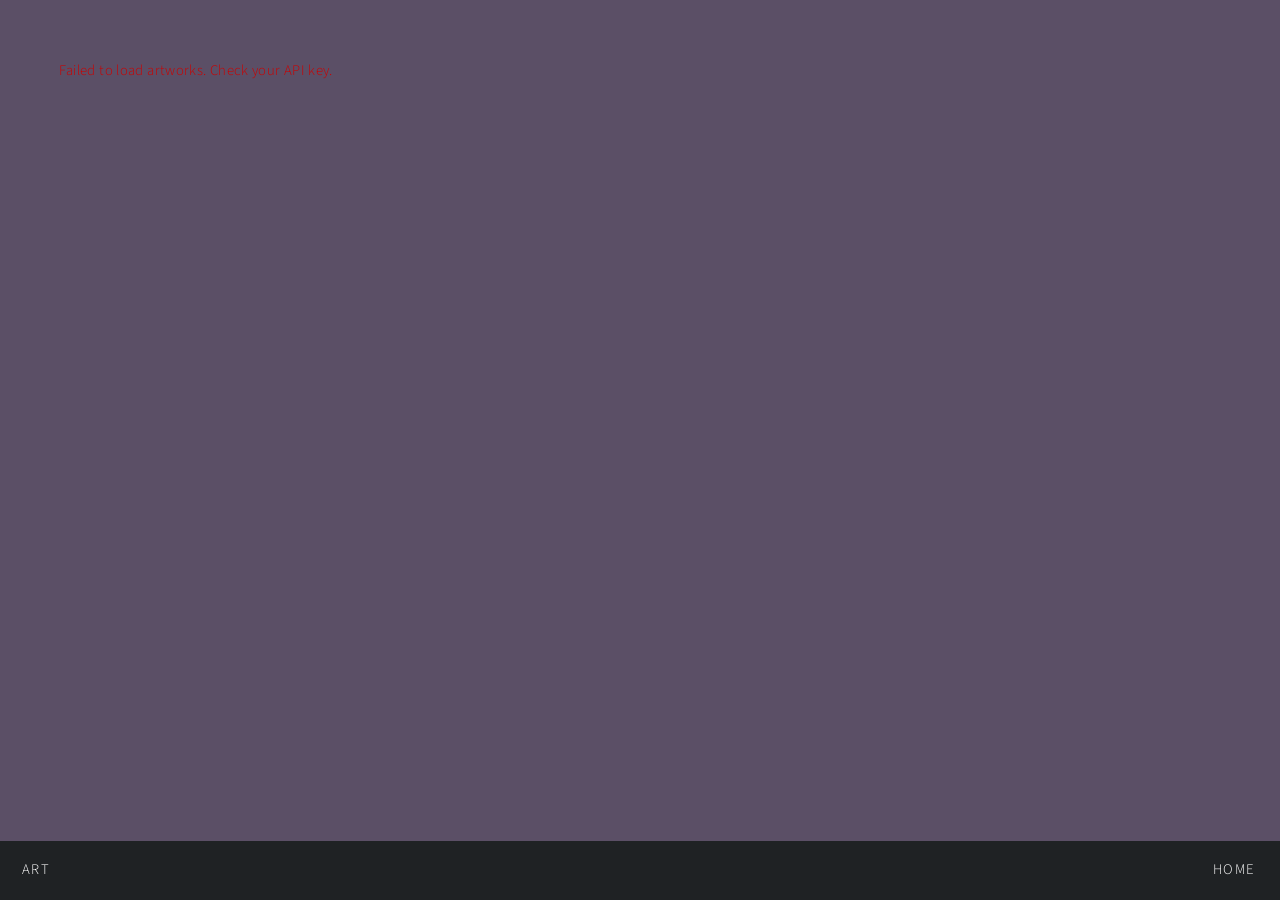
<file: index.html>
<!DOCTYPE HTML>
<!--
-->
<html>
	<head>
		<title>Artworks</title>
		<meta charset="utf-8" />
		<meta name="viewport" content="width=device-width, initial-scale=1, user-scalable=no" />
		<link rel="stylesheet" href="assets/css/main.css" />
		<noscript><link rel="stylesheet" href="assets/css/noscript.css" /></noscript>
	</head>
	<body class="is-preload">
	

		<!-- Wrapper -->
			<div id="wrapper">

				<!-- Header -->
					<header id="header">
						<h1><strong>Artworks</strong></a></h1>
						<nav>
							<ul>
								<li><a href="http://localhost/museon/index1.php">Home</a></li> <!--dont forget to add this to the artworks page to navigate to the home page-->
							</ul>
						</nav>
					</header>

				<!-- Main -->
					<div id="main">
						<p id="gallery-loading" style="text-align:center;padding:4em 2em;font-size:1.1em;opacity:0.7;">Loading artworks...</p>
					</div>

				<!-- Footer -->
					<footer id="footer" class="panel">
						<div class="inner split">
							<div>
								<section>
									<h2>Magna feugiat sed adipiscing</h2>
									<p>Nulla consequat, ex ut suscipit rutrum, mi dolor tincidunt erat, et scelerisque turpis ipsum eget quis orci mattis aliquet. Maecenas fringilla et ante at lorem et ipsum. Dolor nulla eu bibendum sapien. Donec non pharetra dui. Nulla consequat, ex ut suscipit rutrum, mi dolor tincidunt erat, et scelerisque turpis ipsum.</p>
								</section>
								<section>
									<h2>Follow me on ...</h2>
									<ul class="icons">
										<li><a href="#" class="icon brands fa-twitter"><span class="label">Twitter</span></a></li>
										<li><a href="#" class="icon brands fa-facebook-f"><span class="label">Facebook</span></a></li>
										<li><a href="#" class="icon brands fa-instagram"><span class="label">Instagram</span></a></li>
										<li><a href="#" class="icon brands fa-github"><span class="label">GitHub</span></a></li>
										<li><a href="#" class="icon brands fa-dribbble"><span class="label">Dribbble</span></a></li>
										<li><a href="#" class="icon brands fa-linkedin-in"><span class="label">LinkedIn</span></a></li>
									</ul>
								</section>
								<p class="copyright">
									&copy; Unttled. Design: <a href="http://html5up.net">HTML5 UP</a>.
								</p>
							</div>
							<div>
								<section>
									<h2>Get in touch</h2>
									<form method="post" action="#">
										<div class="fields">
											<div class="field half">
												<input type="text" name="name" id="name" placeholder="Name" />
											</div>
											<div class="field half">
												<input type="text" name="email" id="email" placeholder="Email" />
											</div>
											<div class="field">
												<textarea name="message" id="message" rows="4" placeholder="Message"></textarea>
											</div>
										</div>
										<ul class="actions">
											<li><input type="submit" value="Send" class="primary" /></li>
											<li><input type="reset" value="Reset" /></li>
										</ul>
									</form>
								</section>
							</div>
						</div>
					</footer>

			</div>

		<!-- Scripts -->
			<script src="assets/js/jquery.min.js"></script>
			<script src="assets/js/jquery.poptrox.min.js"></script>
			<script src="assets/js/browser.min.js"></script>
			<script src="assets/js/breakpoints.min.js"></script>
			<script src="assets/js/util.js"></script>
			<script src="assets/js/main.js"></script>

		<script>
	const PEXELS_API_KEY = 'ZTc4AhvawzLUHfBBbM4MEwgj0FqZkZ249QSH8O1tUCPDrrEr4g9K9eHO';

	// Favorites storage
	const favorites = JSON.parse(localStorage.getItem('favorites')) || {};

	function saveFavorites() {
		localStorage.setItem('favorites', JSON.stringify(favorites));
	}

	function toggleFavorite(photo) {
		if (favorites[photo.id]) {
			delete favorites[photo.id];
		} else {
			favorites[photo.id] = photo;
		}
		saveFavorites();
	}

	(async function () {
		const params = new URLSearchParams(window.location.search);
		const category = params.get('category') || 'Art';

		document.title = category + ' — Museon';

		const headerStrong = document.querySelector('#header h1 strong');
		if (headerStrong) headerStrong.textContent = category;

		const main = document.getElementById('main');

		try {
			const res = await fetch(
				'https://api.pexels.com/v1/search?query=' + encodeURIComponent(category) + '&per_page=15',
				{
					headers: { Authorization: PEXELS_API_KEY }
				}
			);

			if (!res.ok) throw new Error('HTTP ' + res.status);

			const { photos } = await res.json();
			main.innerHTML = '';

			if (!photos || photos.length === 0) {
				main.innerHTML =
					'<p style="text-align:center;padding:4em;">No artworks found for &ldquo;' +
					category +
					'&rdquo;.</p>';
				return;
			}

			photos.forEach(function (photo) {
				const article = document.createElement('article');
				article.className = 'thumb';

				article.innerHTML =
				'<a href="' + photo.src.large2x + '" class="image" target="_blank">' +
					'<img src="' + photo.src.medium + '" alt="' + (photo.alt || category) + '" />' +
				'</a>' +

				'<button class="like-btn" data-id="' + photo.id + '">' +
					(favorites[photo.id] ? '❤️' : '🤍') +
				'</button>' +

				'<h2>' + photo.photographer + '</h2>' +
				'<p>' + (photo.alt || category + ' artwork') + '</p>';

				// Like button logic
				const likeBtn = article.querySelector('.like-btn');

				likeBtn.addEventListener('click', () => {
					toggleFavorite({
						id: photo.id,
						img: photo.src.medium,
						full: photo.src.large2x,
						title: photo.photographer,
						desc: photo.alt || category
					});

					likeBtn.textContent = favorites[photo.id] ? '❤️' : '🤍';
				});

				main.appendChild(article);
			});

		} catch (err) {
			main.innerHTML =
				'<p style="text-align:center;padding:4em;color:#c00;">' +
				'Failed to load artworks. Check your API key.' +
				'</p>';

			console.error(err);
		}
	})();
</script>

	</body>
</html>
</file>
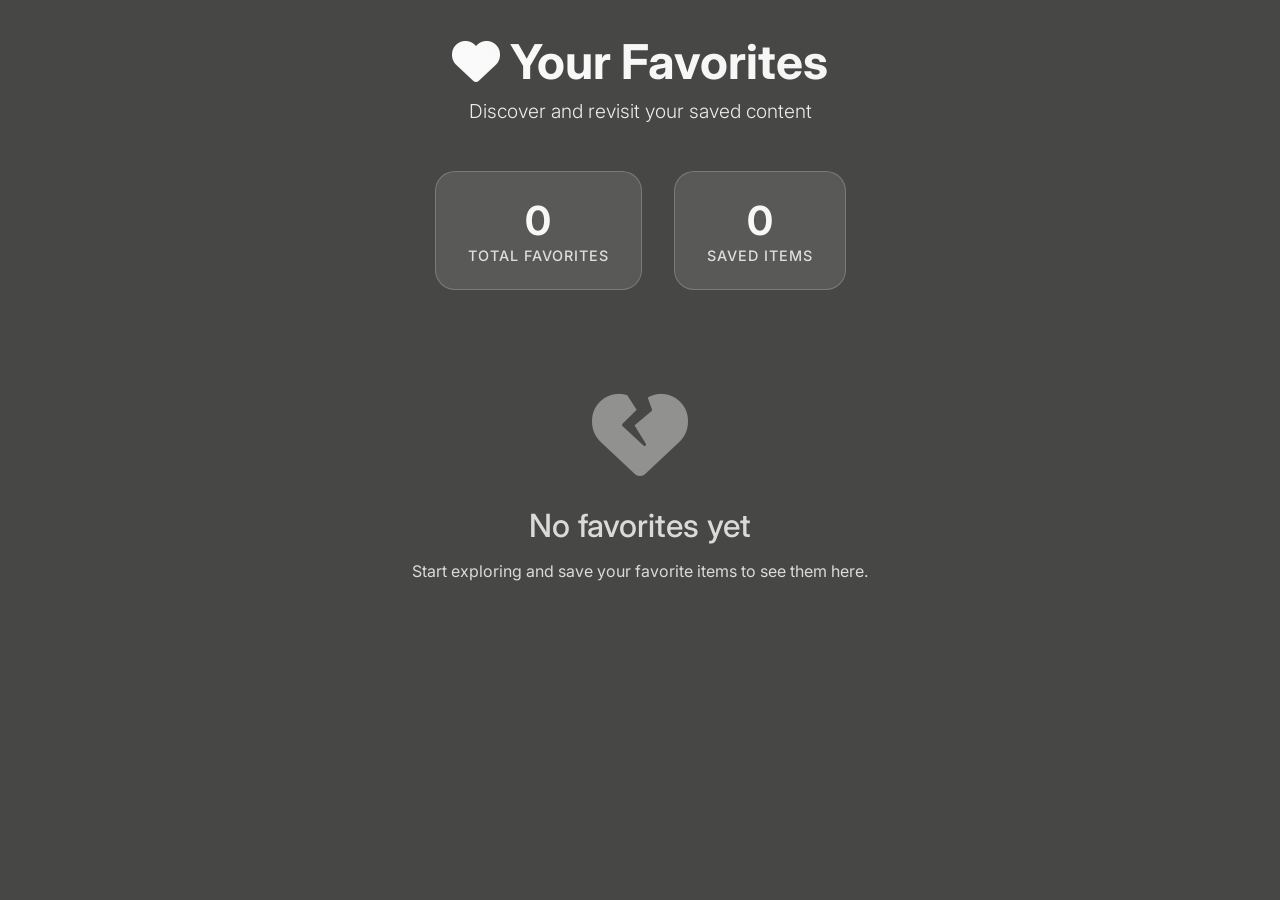
<file: favorites.html>
<!DOCTYPE html>
<html lang="en">
<head>
    <title>Your Favorites</title>
    <meta name="viewport" content="width=device-width, initial-scale=1.0">
    <link href="https://fonts.googleapis.com/css2?family=Inter:wght@300;400;500;600;700&display=swap" rel="stylesheet">
    <link rel="stylesheet" href="https://cdnjs.cloudflare.com/ajax/libs/font-awesome/6.4.0/css/all.min.css">
    <style>
        * {
            margin: 0;
            padding: 0;
            box-sizing: border-box;
        }

        body {
            font-family: 'Inter', sans-serif;
            background: linear-gradient(135deg, #474746 0%, #474746 100%);
            min-height: 100vh;
            color: #333;
        }

        .container {
            max-width: 1400px;
            margin: 0 auto;
            padding: 2rem;
        }

        .header {
            text-align: center;
            margin-bottom: 3rem;
            color: white;
        }

        .header h1 {
            font-size: 3rem;
            font-weight: 700;
            margin-bottom: 0.5rem;
            background: linear-gradient(45deg, #fff, #f0f0f0);
            -webkit-background-clip: text;
            -webkit-text-fill-color: transparent;
            background-clip: text;
        }

        .header p {
            font-size: 1.2rem;
            opacity: 0.9;
            font-weight: 300;
        }

        .stats {
            display: flex;
            justify-content: center;
            gap: 2rem;
            margin-bottom: 2rem;
            flex-wrap: wrap;
        }

        .stat-card {
            background: rgba(255, 255, 255, 0.1);
            backdrop-filter: blur(10px);
            border-radius: 20px;
            padding: 1.5rem 2rem;
            text-align: center;
            border: 1px solid rgba(255, 255, 255, 0.2);
            transition: all 0.3s ease;
        }

        .stat-card:hover {
            transform: translateY(-5px);
            background: rgba(255, 255, 255, 0.2);
        }

        .stat-number {
            font-size: 2.5rem;
            font-weight: 700;
            background: linear-gradient(45deg, #fff, #f0f0f0);
            -webkit-background-clip: text;
            -webkit-text-fill-color: transparent;
            background-clip: text;
            display: block;
        }

        .stat-label {
            color: rgba(255, 255, 255, 0.8);
            font-weight: 500;
            text-transform: uppercase;
            letter-spacing: 1px;
            font-size: 0.9rem;
        }

        .grid {
            display: grid;
            grid-template-columns: repeat(auto-fill, minmax(350px, 1fr));
            gap: 2rem;
            margin-bottom: 2rem;
        }

        .favorite-card {
            background: rgba(255, 255, 255, 0.95);
            border-radius: 24px;
            overflow: hidden;
            box-shadow: 0 20px 40px rgba(0, 0, 0, 0.1);
            transition: all 0.4s cubic-bezier(0.175, 0.885, 0.32, 1.275);
            position: relative;
            opacity: 0;
            transform: translateY(50px);
            animation: slideUp 0.6s ease forwards;
        }

        .favorite-card:nth-child(odd) { animation-delay: 0.1s; }
        .favorite-card:nth-child(even) { animation-delay: 0.2s; }

        @keyframes slideUp {
            to {
                opacity: 1;
                transform: translateY(0);
            }
        }

        .favorite-card:hover {
            transform: translateY(-15px) scale(1.02);
            box-shadow: 0 30px 60px rgba(0, 0, 0, 0.2);
        }

        .card-image {
            position: relative;
            height: 220px;
            overflow: hidden;
        }

        .card-image img {
            width: 100%;
            height: 100%;
            object-fit: cover;
            transition: transform 0.4s ease;
        }

        .favorite-card:hover .card-image img {
            transform: scale(1.1);
        }

        .card-image::before {
            content: '';
            position: absolute;
            top: 0;
            left: 0;
            right: 0;
            bottom: 0;
            background: linear-gradient(45deg, rgba(118, 123, 145, 0.8), rgba(118, 75, 162, 0.8));
            opacity: 0;
            transition: opacity 0.3s ease;
            z-index: 1;
        }

        .favorite-card:hover .card-image::before {
            opacity: 1;
        }

        .card-overlay {
            position: absolute;
            top: 50%;
            left: 50%;
            transform: translate(-50%, -50%);
            color: white;
            opacity: 0;
            transition: opacity 0.3s ease;
            z-index: 2;
            text-align: center;
        }

        .favorite-card:hover .card-overlay {
            opacity: 1;
        }

        .card-content {
            padding: 1.5rem;
        }

        .card-title {
            font-size: 1.4rem;
            font-weight: 600;
            margin-bottom: 0.5rem;
            color: #2d3748;
            line-height: 1.3;
        }

        .card-description {
            color: #718096;
            line-height: 1.6;
            margin-bottom: 1.5rem;
            display: -webkit-box;
            -webkit-line-clamp: 3;
            line-clamp: 3;
            -webkit-box-orient: vertical;
            overflow: hidden;
        }

        .card-actions {
            display: flex;
            justify-content: space-between;
            align-items: center;
            gap: 1rem;
        }

        .btn {
            padding: 0.75rem 1.5rem;
            border: none;
            border-radius: 12px;
            font-weight: 500;
            cursor: pointer;
            transition: all 0.3s ease;
            text-decoration: none;
            display: inline-flex;
            align-items: center;
            gap: 0.5rem;
            font-size: 0.9rem;
        }

        .btn-primary {
            background: linear-gradient(45deg, #667eea, #764ba2);
            color: white;
        }

        .btn-primary:hover {
            transform: translateY(-2px);
            box-shadow: 0 10px 25px rgba(102, 126, 234, 0.4);
        }

        .btn-danger {
            background: #fed7d7;
            color: #c53030;
        }

        .btn-danger:hover {
            background: #feb2b2;
            transform: translateY(-2px);
        }

        .empty-state {
            text-align: center;
            padding: 4rem 2rem;
            color: rgba(255, 255, 255, 0.8);
        }

        .empty-state i {
            font-size: 6rem;
            margin-bottom: 1.5rem;
            opacity: 0.5;
        }

        .empty-state h2 {
            font-size: 2rem;
            margin-bottom: 1rem;
            font-weight: 500;
        }

        @media (max-width: 768px) {
            .container {
                padding: 1rem;
            }
            
            .header h1 {
                font-size: 2rem;
            }
            
            .grid {
                grid-template-columns: 1fr;
                gap: 1.5rem;
            }
            
            .stats {
                gap: 1rem;
            }
            
            .stat-card {
                padding: 1rem;
            }
        }
    </style>
</head>
<body>
    <div class="container">
        <div class="header">
            <h1><i class="fas fa-heart"></i> Your Favorites</h1>
            <p>Discover and revisit your saved content</p>
        </div>

        <div class="stats" id="stats">
            <!-- Stats will be populated by JavaScript -->
        </div>

        <div class="grid" id="favorites"></div>

        <div class="empty-state" id="emptyState" style="display: none;">
            <i class="fas fa-heart-broken"></i>
            <h2>No favorites yet</h2>
            <p>Start exploring and save your favorite items to see them here.</p>
        </div>
    </div>

    <script>
        class FavoritesManager {
            constructor() {
                this.favorites = JSON.parse(localStorage.getItem('favorites')) || {};
                this.container = document.getElementById('favorites');
                this.statsContainer = document.getElementById('stats');
                this.emptyState = document.getElementById('emptyState');
                this.init();
            }

            init() {
                this.renderStats();
                this.renderFavorites();
            }

            renderStats() {
                const count = Object.keys(this.favorites).length;
                this.statsContainer.innerHTML = `
                    <div class="stat-card">
                        <span class="stat-number">${count}</span>
                        <span class="stat-label">Total Favorites</span>
                    </div>
                    <div class="stat-card">
                        <span class="stat-number">${count}</span>
                        <span class="stat-label">Saved Items</span>
                    </div>
                `;
            }

            renderFavorites() {
                if (Object.keys(this.favorites).length === 0) {
                    this.container.style.display = 'none';
                    this.emptyState.style.display = 'block';
                    return;
                }

                this.container.style.display = 'grid';
                this.emptyState.style.display = 'none';

                Object.values(this.favorites).forEach((item, index) => {
                    const card = this.createCard(item, index);
                    this.container.appendChild(card);
                });
            }

            createCard(item, index) {
                const div = document.createElement('div');
                div.className = 'favorite-card';
                div.style.animationDelay = `${index * 0.1}s`;
                
                div.innerHTML = `
                    <div class="card-image">
                        <img src="${item.img}" alt="${item.title}" loading="lazy">
                        <div class="card-overlay">
                            <i class="fas fa-external-link-alt fa-2x"></i>
                            <div>Open in new tab</div>
                        </div>
                    </div>
                    <div class="card-content">
                        <h3 class="card-title">${this.escapeHtml(item.title)}</h3>
                        <p class="card-description">${this.escapeHtml(item.desc || 'No description available')}</p>
                        <div class="card-actions">
                            <a href="${item.full}" target="_blank" class="btn btn-primary">
                                <i class="fas fa-external-link-alt"></i>
                                Open
                            </a>
                            <button class="btn btn-danger" onclick="favoritesManager.removeFavorite('${Object.keys(this.favorites).find(key => this.favorites[key] === item)}')">
                                <i class="fas fa-trash"></i>
                                Remove
                            </button>
                        </div>
                    </div>
                `;
                return div;
            }

            escapeHtml(text) {
                const div = document.createElement('div');
                div.textContent = text;
                return div.innerHTML;
            }

            removeFavorite(key) {
                if (confirm('Remove this favorite?')) {
                    delete this.favorites[key];
                    localStorage.setItem('favorites', JSON.stringify(this.favorites));
                    this.refresh();
                }
            }

            refresh() {
                this.container.innerHTML = '';
                this.init();
            }
        }

        // Initialize when DOM is loaded
        document.addEventListener('DOMContentLoaded', () => {
            window.favoritesManager = new FavoritesManager();
        });

        // Add service worker for offline support (optional)
        if ('serviceWorker' in navigator) {
            navigator.serviceWorker.register('/sw.js');
        }
    </script>
</body>
</html>
</file>
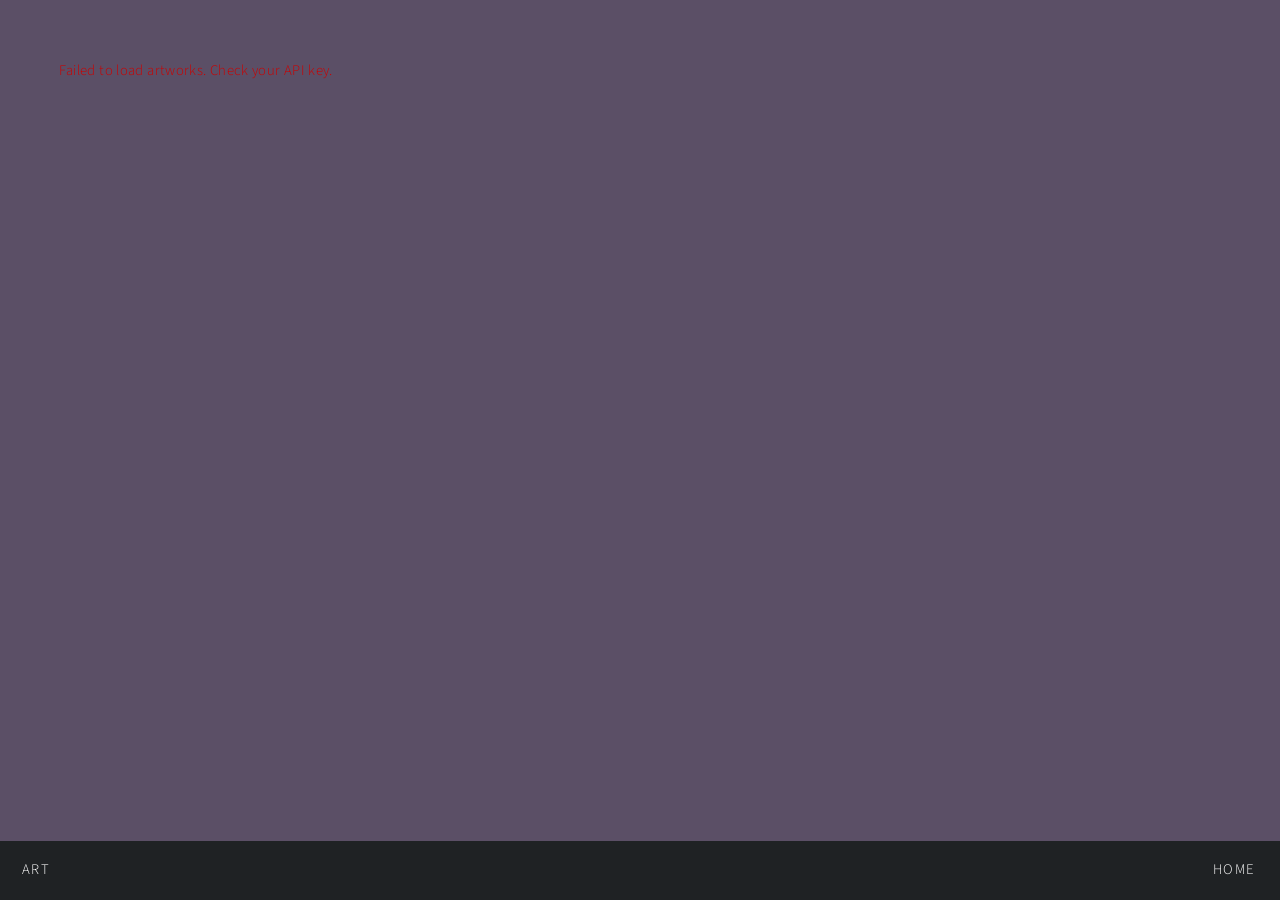
<file: index2.html>
<!DOCTYPE HTML>
<!--
-->
<html>
	<head>
		<title>Artworks</title>
		<meta charset="utf-8" />
		<meta name="viewport" content="width=device-width, initial-scale=1, user-scalable=no" />
		<link rel="stylesheet" href="assets/css/main.css" />
		<noscript><link rel="stylesheet" href="assets/css/noscript.css" /></noscript>
	</head>
	<body class="is-preload">
	

		<!-- Wrapper -->
			<div id="wrapper">

				<!-- Header -->
					<header id="header">
						<h1><strong>Artworks</strong></a></h1>
						<nav>
							<ul>
								<li><a href="index.php">Home</a></li> <!--dont forget to add this to the artworks page to navigate to the home page-->
							</ul>
						</nav>
					</header>

				<!-- Main -->
					<div id="main">
						<p id="gallery-loading" style="text-align:center;padding:4em 2em;font-size:1.1em;opacity:0.7;">Loading artworks...</p>
					</div>

				<!-- Footer -->
					<footer id="footer" class="panel">
						<div class="inner split">
							<div>
								<section>
									<h2>Magna feugiat sed adipiscing</h2>
									<p>Nulla consequat, ex ut suscipit rutrum, mi dolor tincidunt erat, et scelerisque turpis ipsum eget quis orci mattis aliquet. Maecenas fringilla et ante at lorem et ipsum. Dolor nulla eu bibendum sapien. Donec non pharetra dui. Nulla consequat, ex ut suscipit rutrum, mi dolor tincidunt erat, et scelerisque turpis ipsum.</p>
								</section>
								<section>
									<h2>Follow me on ...</h2>
									<ul class="icons">
										<li><a href="#" class="icon brands fa-twitter"><span class="label">Twitter</span></a></li>
										<li><a href="#" class="icon brands fa-facebook-f"><span class="label">Facebook</span></a></li>
										<li><a href="#" class="icon brands fa-instagram"><span class="label">Instagram</span></a></li>
										<li><a href="#" class="icon brands fa-github"><span class="label">GitHub</span></a></li>
										<li><a href="#" class="icon brands fa-dribbble"><span class="label">Dribbble</span></a></li>
										<li><a href="#" class="icon brands fa-linkedin-in"><span class="label">LinkedIn</span></a></li>
									</ul>
								</section>
							</div>
							<div>
								<section>
									<h2>Get in touch</h2>
									<form method="post" action="#">
										<div class="fields">
											<div class="field half">
												<input type="text" name="name" id="name" placeholder="Name" />
											</div>
											<div class="field half">
												<input type="text" name="email" id="email" placeholder="Email" />
											</div>
											<div class="field">
												<textarea name="message" id="message" rows="4" placeholder="Message"></textarea>
											</div>
										</div>
										<ul class="actions">
											<li><input type="submit" value="Send" class="primary" /></li>
											<li><input type="reset" value="Reset" /></li>
										</ul>
									</form>
								</section>
							</div>
						</div>
					</footer>

			</div>

		<!-- Scripts -->
			<script src="assets/js/jquery.min.js"></script>
			<script src="assets/js/jquery.poptrox.min.js"></script>
			<script src="assets/js/browser.min.js"></script>
			<script src="assets/js/breakpoints.min.js"></script>
			<script src="assets/js/util.js"></script>
			<script src="assets/js/main.js"></script>

		<script>
	const PEXELS_API_KEY = 'ApiKey';

	// Favorites storage
	const favorites = JSON.parse(localStorage.getItem('favorites')) || {};

	function saveFavorites() {
		localStorage.setItem('favorites', JSON.stringify(favorites));
	}

	function toggleFavorite(photo) {
		if (favorites[photo.id]) {
			delete favorites[photo.id];
		} else {
			favorites[photo.id] = photo;
		}
		saveFavorites();
	}

	(async function () {
		const params = new URLSearchParams(window.location.search);
		const category = params.get('category') || 'Art';

		document.title = category + ' — Museon';

		const headerStrong = document.querySelector('#header h1 strong');
		if (headerStrong) headerStrong.textContent = category;

		const main = document.getElementById('main');

		try {
			const res = await fetch(
				'https://api.pexels.com/v1/search?query=' + encodeURIComponent(category) + '&per_page=15',
				{
					headers: { Authorization: PEXELS_API_KEY }
				}
			);

			if (!res.ok) throw new Error('HTTP ' + res.status);

			const { photos } = await res.json();
			main.innerHTML = '';

			if (!photos || photos.length === 0) {
				main.innerHTML =
					'<p style="text-align:center;padding:4em;">No artworks found for &ldquo;' +
					category +
					'&rdquo;.</p>';
				return;
			}

			photos.forEach(function (photo) {
				const article = document.createElement('article');
				article.className = 'thumb';

				article.innerHTML =
				'<a href="' + photo.src.large2x + '" class="image" target="_blank">' +
					'<img src="' + photo.src.medium + '" alt="' + (photo.alt || category) + '" />' +
				'</a>' +

				'<button class="like-btn" data-id="' + photo.id + '">' +
					(favorites[photo.id] ? '❤️' : '🤍') +
				'</button>' +

				'<h2>' + photo.photographer + '</h2>' +
				'<p>' + (photo.alt || category + ' artwork') + '</p>';

				// Like button logic
				const likeBtn = article.querySelector('.like-btn');

				likeBtn.addEventListener('click', () => {
					toggleFavorite({
						id: photo.id,
						img: photo.src.medium,
						full: photo.src.large2x,
						title: photo.photographer,
						desc: photo.alt || category
					});

					likeBtn.textContent = favorites[photo.id] ? '❤️' : '🤍';
				});

				main.appendChild(article);
			});

		} catch (err) {
			main.innerHTML =
				'<p style="text-align:center;padding:4em;color:#c00;">' +
				'Failed to load artworks. Check your API key.' +
				'</p>';

			console.error(err);
		}
	})();
</script>

	</body>
</html>
</file>
<file: assets/css/noscript.css>
/*
	Multiverse by HTML5 UP
	html5up.net | @ajlkn
	Free for personal and commercial use under the CCA 3.0 license (html5up.net/license)
*/

/* Wrapper */

	body.is-preload #wrapper:before {
		display: none;
	}

/* Main */

	body.is-preload #main .thumb {
		pointer-events: auto;
		opacity: 1;
	}

/* Header */

	body.is-preload #header {
		-moz-transform: none;
		-webkit-transform: none;
		-ms-transform: none;
		transform: none;
	}
</file>
<file: assets/css/main.css>
@import url(fontawesome-all.min.css);
@import url("https://fonts.googleapis.com/css?family=Source+Sans+Pro:300,300italic,400,400italic");

/*
	Multiverse by HTML5 UP
	html5up.net | @ajlkn
	Free for personal and commercial use under the CCA 3.0 license (html5up.net/license)
*/

@-moz-keyframes spinner {
	0% {
		-moz-transform: rotate(0deg);
		-webkit-transform: rotate(0deg);
		-ms-transform: rotate(0deg);
		transform: rotate(0deg);
	}

	100% {
		-moz-transform: rotate(359deg);
		-webkit-transform: rotate(359deg);
		-ms-transform: rotate(359deg);
		transform: rotate(359deg);
	}
}

@-webkit-keyframes spinner {
	0% {
		-moz-transform: rotate(0deg);
		-webkit-transform: rotate(0deg);
		-ms-transform: rotate(0deg);
		transform: rotate(0deg);
	}

	100% {
		-moz-transform: rotate(359deg);
		-webkit-transform: rotate(359deg);
		-ms-transform: rotate(359deg);
		transform: rotate(359deg);
	}
}

@-ms-keyframes spinner {
	0% {
		-moz-transform: rotate(0deg);
		-webkit-transform: rotate(0deg);
		-ms-transform: rotate(0deg);
		transform: rotate(0deg);
	}

	100% {
		-moz-transform: rotate(359deg);
		-webkit-transform: rotate(359deg);
		-ms-transform: rotate(359deg);
		transform: rotate(359deg);
	}
}

@keyframes spinner {
	0% {
		-moz-transform: rotate(0deg);
		-webkit-transform: rotate(0deg);
		-ms-transform: rotate(0deg);
		transform: rotate(0deg);
	}

	100% {
		-moz-transform: rotate(359deg);
		-webkit-transform: rotate(359deg);
		-ms-transform: rotate(359deg);
		transform: rotate(359deg);
	}
}

html, body, div, span, applet, object,
iframe, h1, h2, h3, h4, h5, h6, p, blockquote,
pre, a, abbr, acronym, address, big, cite,
code, del, dfn, em, img, ins, kbd, q, s, samp,
small, strike, strong, sub, sup, tt, var, b,
u, i, center, dl, dt, dd, ol, ul, li, fieldset,
form, label, legend, table, caption, tbody,
tfoot, thead, tr, th, td, article, aside,
canvas, details, embed, figure, figcaption,
footer, header, hgroup, menu, nav, output, ruby,
section, summary, time, mark, audio, video {
	margin: 0;
	padding: 0;
	border: 0;
	font-size: 100%;
	font: inherit;
	vertical-align: baseline;}

article, aside, details, figcaption, figure,
footer, header, hgroup, menu, nav, section {
	display: block;}

body {
	line-height: 1;
}

ol, ul {
	list-style: none;
}

blockquote, q {
	quotes: none;
}

	blockquote:before, blockquote:after, q:before, q:after {
		content: '';
		content: none;
	}

table {
	border-collapse: collapse;
	border-spacing: 0;
}

body {
	-webkit-text-size-adjust: none;
}

mark {
	background-color: transparent;
	color: inherit;
}

input::-moz-focus-inner {
	border: 0;
	padding: 0;
}

input, select, textarea {
	-moz-appearance: none;
	-webkit-appearance: none;
	-ms-appearance: none;
	appearance: none;
}

/* Basic */

	@-ms-viewport {
		width: device-width;
	}

	body {
		-ms-overflow-style: scrollbar;
	}

	@media screen and (max-width: 480px) {

		html, body {
			min-width: 320px;
		}

	}

	html {
		box-sizing: border-box;
	}

	*, *:before, *:after {
		box-sizing: inherit;
	}

	body {
		background: #5b4f66;
	}

		body.is-preload *, body.is-preload *:before, body.is-preload *:after {
			-moz-animation: none !important;
			-webkit-animation: none !important;
			-ms-animation: none !important;
			animation: none !important;
			-moz-transition: none !important;
			-webkit-transition: none !important;
			-ms-transition: none !important;
			transition: none !important;
		}

		body.is-resizing *, body.is-resizing *:before, body.is-resizing *:after {
			-moz-animation: none !important;
			-webkit-animation: none !important;
			-ms-animation: none !important;
			animation: none !important;
			-moz-transition: none !important;
			-webkit-transition: none !important;
			-ms-transition: none !important;
			transition: none !important;
		}

/* Type */

	body, input, select, textarea {
		color: #a0a0a1;
		font-family: "Source Sans Pro", Helvetica, sans-serif;
		font-size: 15pt;
		font-weight: 300;
		letter-spacing: 0.025em;
		line-height: 1.65;
	}

		@media screen and (max-width: 1680px) {

			body, input, select, textarea {
				font-size: 11pt;
			}

		}

	a {
		-moz-transition: color 0.2s ease-in-out, border-bottom-color 0.2s ease-in-out;
		-webkit-transition: color 0.2s ease-in-out, border-bottom-color 0.2s ease-in-out;
		-ms-transition: color 0.2s ease-in-out, border-bottom-color 0.2s ease-in-out;
		transition: color 0.2s ease-in-out, border-bottom-color 0.2s ease-in-out;
		border-bottom: dotted 1px;
		color: #34a58e;
		text-decoration: none;
	}

		a:hover {
			border-bottom-color: transparent;
			color: #34a58e !important;
		}

	strong, b {
		color: #ffffff;
		font-weight: 300;
	}

	em, i {
		font-style: italic;
	}

	p {
		margin: 0 0 2em 0;
	}

	h1, h2, h3, h4, h5, h6 {
		color: #ffffff;
		font-weight: 300;
		letter-spacing: 0.1em;
		line-height: 1.5;
		margin: 0 0 1em 0;
		text-transform: uppercase;
	}

		h1 a, h2 a, h3 a, h4 a, h5 a, h6 a {
			color: inherit;
			text-decoration: none;
		}

	h1 {
		font-size: 2em;
	}

	h2 {
		font-size: 1.25em;
	}

	h3 {
		font-size: 1.1em;
	}

	h4 {
		font-size: 1em;
	}

	h5 {
		font-size: 0.9em;
	}

	h6 {
		font-size: 0.7em;
	}

	@media screen and (max-width: 736px) {

		h2 {
			font-size: 1em;
		}

		h3 {
			font-size: 0.9em;
		}

		h4 {
			font-size: 0.8em;
		}

		h5 {
			font-size: 0.7em;
		}

		h6 {
			font-size: 0.7em;
		}

	}

	sub {
		font-size: 0.8em;
		position: relative;
		top: 0.5em;
	}

	sup {
		font-size: 0.8em;
		position: relative;
		top: -0.5em;
	}

	blockquote {
		border-left: 4px #36383c;
		font-style: italic;
		margin: 0 0 2em 0;
		padding: 0.5em 0 0.5em 2em;
	}

	code {
		background: #34363b;
		border: solid 1px #36383c;
		font-family: "Courier New", monospace;
		font-size: 0.9em;
		margin: 0 0.25em;
		padding: 0.25em 0.65em;
	}

	pre {
		-webkit-overflow-scrolling: touch;
		font-family: "Courier New", monospace;
		font-size: 0.9em;
		margin: 0 0 2em 0;
	}

		pre code {
			display: block;
			line-height: 1.75;
			padding: 1em 1.5em;
			overflow-x: auto;
		}

	hr {
		border: 0;
		border-bottom: solid 1px #36383c;
		margin: 2em 0;
	}

		hr.major {
			margin: 3em 0;
		}

	.align-left {
		text-align: left;
	}

	.align-center {
		text-align: center;
	}

	.align-right {
		text-align: right;
	}

/* Button */

	input[type="submit"],
	input[type="reset"],
	input[type="button"],
	button,
	.button {
		-moz-appearance: none;
		-webkit-appearance: none;
		-ms-appearance: none;
		appearance: none;
		-moz-transition: background-color 0.2s ease-in-out, box-shadow 0.2s ease-in-out, color 0.2s ease-in-out;
		-webkit-transition: background-color 0.2s ease-in-out, box-shadow 0.2s ease-in-out, color 0.2s ease-in-out;
		-ms-transition: background-color 0.2s ease-in-out, box-shadow 0.2s ease-in-out, color 0.2s ease-in-out;
		transition: background-color 0.2s ease-in-out, box-shadow 0.2s ease-in-out, color 0.2s ease-in-out;
		background-color: transparent;
		border: 0;
		border-radius: 0;
		box-shadow: inset 0 0 0 2px #36383c;
		color: #ffffff !important;
		cursor: pointer;
		display: inline-block;
		font-size: 0.9em;
		font-weight: 300;
		height: 3.05556em;
		letter-spacing: 0.1em;
		line-height: 3.05556em;
		padding: 0 2.5em;
		text-align: center;
		text-decoration: none;
		text-transform: uppercase;
		white-space: nowrap;
	}

		input[type="submit"]:hover,
		input[type="reset"]:hover,
		input[type="button"]:hover,
		button:hover,
		.button:hover {
			box-shadow: inset 0 0 0 2px #34a58e;
			color: #34a58e !important;
		}

			input[type="submit"]:hover:active,
			input[type="reset"]:hover:active,
			input[type="button"]:hover:active,
			button:hover:active,
			.button:hover:active {
				background-color: rgba(52, 165, 142, 0.15);
				color: #34a58e !important;
			}

		input[type="submit"].icon,
		input[type="reset"].icon,
		input[type="button"].icon,
		button.icon,
		.button.icon {
			padding-left: 1.35em;
		}

			input[type="submit"].icon:before,
			input[type="reset"].icon:before,
			input[type="button"].icon:before,
			button.icon:before,
			.button.icon:before {
				margin-right: 0.5em;
			}

		input[type="submit"].fit,
		input[type="reset"].fit,
		input[type="button"].fit,
		button.fit,
		.button.fit {
			width: 100%;
		}

		input[type="submit"].small,
		input[type="reset"].small,
		input[type="button"].small,
		button.small,
		.button.small {
			font-size: 0.8em;
		}

		input[type="submit"].large,
		input[type="reset"].large,
		input[type="button"].large,
		button.large,
		.button.large {
			font-size: 1.35em;
		}

		input[type="submit"].primary,
		input[type="reset"].primary,
		input[type="button"].primary,
		button.primary,
		.button.primary {
			background-color: #34a58e;
			box-shadow: none;
		}

			input[type="submit"].primary:hover,
			input[type="reset"].primary:hover,
			input[type="button"].primary:hover,
			button.primary:hover,
			.button.primary:hover {
				background-color: #47c5ab;
				color: #ffffff !important;
			}

				input[type="submit"].primary:hover:active,
				input[type="reset"].primary:hover:active,
				input[type="button"].primary:hover:active,
				button.primary:hover:active,
				.button.primary:hover:active {
					background-color: #287e6d;
				}

		input[type="submit"].disabled, input[type="submit"]:disabled,
		input[type="reset"].disabled,
		input[type="reset"]:disabled,
		input[type="button"].disabled,
		input[type="button"]:disabled,
		button.disabled,
		button:disabled,
		.button.disabled,
		.button:disabled {
			pointer-events: none;
			opacity: 0.35;
		}

/* Form */

	form {
		margin: 0 0 2em 0;
	}

		form > :last-child {
			margin-bottom: 0;
		}

		form > .fields {
			display: -moz-flex;
			display: -webkit-flex;
			display: -ms-flex;
			display: flex;
			-moz-flex-wrap: wrap;
			-webkit-flex-wrap: wrap;
			-ms-flex-wrap: wrap;
			flex-wrap: wrap;
			width: calc(100% + 3em);
			margin: -1.5em 0 2em -1.5em;
		}

			form > .fields > .field {
				-moz-flex-grow: 0;
				-webkit-flex-grow: 0;
				-ms-flex-grow: 0;
				flex-grow: 0;
				-moz-flex-shrink: 0;
				-webkit-flex-shrink: 0;
				-ms-flex-shrink: 0;
				flex-shrink: 0;
				padding: 1.5em 0 0 1.5em;
				width: calc(100% - 1.5em);
			}

				form > .fields > .field.half {
					width: calc(50% - 0.75em);
				}

				form > .fields > .field.third {
					width: calc(100%/3 - 0.5em);
				}

				form > .fields > .field.quarter {
					width: calc(25% - 0.375em);
				}

		@media screen and (max-width: 736px) {

			form > .fields {
				width: calc(100% + 3em);
				margin: -1.5em 0 2em -1.5em;
			}

				form > .fields > .field {
					padding: 1.5em 0 0 1.5em;
					width: calc(100% - 1.5em);
				}

					form > .fields > .field.half {
						width: calc(100% - 1.5em);
					}

					form > .fields > .field.third {
						width: calc(100% - 1.5em);
					}

					form > .fields > .field.quarter {
						width: calc(100% - 1.5em);
					}

		}

	label {
		color: #ffffff;
		display: block;
		font-size: 0.9em;
		font-weight: 300;
		margin: 0 0 1em 0;
	}

	input[type="text"],
	input[type="password"],
	input[type="email"],
	input[type="tel"],
	input[type="search"],
	input[type="url"],
	select,
	textarea {
		-moz-appearance: none;
		-webkit-appearance: none;
		-ms-appearance: none;
		appearance: none;
		background: #34363b;
		border: 0;
		border-radius: 0;
		color: #a0a0a1;
		display: block;
		outline: 0;
		padding: 0 1em;
		text-decoration: none;
		width: 100%;
	}

		input[type="text"]:invalid,
		input[type="password"]:invalid,
		input[type="email"]:invalid,
		input[type="tel"]:invalid,
		input[type="search"]:invalid,
		input[type="url"]:invalid,
		select:invalid,
		textarea:invalid {
			box-shadow: none;
		}

		input[type="text"]:focus,
		input[type="password"]:focus,
		input[type="email"]:focus,
		input[type="tel"]:focus,
		input[type="search"]:focus,
		input[type="url"]:focus,
		select:focus,
		textarea:focus {
			box-shadow: inset 0 0 0 2px #34a58e;
		}

	select {
		background-image: url("data:image/svg+xml;charset=utf8,%3Csvg xmlns='http://www.w3.org/2000/svg' width='40' height='40' preserveAspectRatio='none' viewBox='0 0 40 40'%3E%3Cpath d='M9.4,12.3l10.4,10.4l10.4-10.4c0.2-0.2,0.5-0.4,0.9-0.4c0.3,0,0.6,0.1,0.9,0.4l3.3,3.3c0.2,0.2,0.4,0.5,0.4,0.9 c0,0.4-0.1,0.6-0.4,0.9L20.7,31.9c-0.2,0.2-0.5,0.4-0.9,0.4c-0.3,0-0.6-0.1-0.9-0.4L4.3,17.3c-0.2-0.2-0.4-0.5-0.4-0.9 c0-0.4,0.1-0.6,0.4-0.9l3.3-3.3c0.2-0.2,0.5-0.4,0.9-0.4S9.1,12.1,9.4,12.3z' fill='%2336383c' /%3E%3C/svg%3E");
		background-size: 1.25rem;
		background-repeat: no-repeat;
		background-position: calc(100% - 1rem) center;
		height: 2.75em;
		padding-right: 2.75em;
		text-overflow: ellipsis;
	}

		select option {
			color: #ffffff;
			background: #242629;
		}

		select:focus::-ms-value {
			background-color: transparent;
		}

		select::-ms-expand {
			display: none;
		}

	input[type="text"],
	input[type="password"],
	input[type="email"],
	input[type="tel"],
	input[type="search"],
	input[type="url"],
	select {
		height: 2.75em;
	}

	textarea {
		padding: 0.75em 1em;
	}

	input[type="checkbox"],
	input[type="radio"] {
		-moz-appearance: none;
		-webkit-appearance: none;
		-ms-appearance: none;
		appearance: none;
		display: block;
		float: left;
		margin-right: -2em;
		opacity: 0;
		width: 1em;
		z-index: -1;
	}

		input[type="checkbox"] + label,
		input[type="radio"] + label {
			text-decoration: none;
			color: #a0a0a1;
			cursor: pointer;
			display: inline-block;
			font-size: 1em;
			font-weight: 300;
			padding-left: 2.4em;
			padding-right: 0.75em;
			position: relative;
		}

			input[type="checkbox"] + label:before,
			input[type="radio"] + label:before {
				-moz-osx-font-smoothing: grayscale;
				-webkit-font-smoothing: antialiased;
				display: inline-block;
				font-style: normal;
				font-variant: normal;
				text-rendering: auto;
				line-height: 1;
				text-transform: none !important;
				font-family: 'Font Awesome 5 Free';
				font-weight: 900;
			}

			input[type="checkbox"] + label:before,
			input[type="radio"] + label:before {
				background: #34363b;
				content: '';
				display: inline-block;
				font-size: 0.8em;
				height: 2.0625em;
				left: 0;
				line-height: 2.0625em;
				position: absolute;
				text-align: center;
				top: 0;
				width: 2.0625em;
			}

		input[type="checkbox"]:checked + label:before,
		input[type="radio"]:checked + label:before {
			background: #34a58e;
			border-color: #34a58e;
			color: #ffffff;
			content: '\f00c';
		}

		input[type="checkbox"]:focus + label:before,
		input[type="radio"]:focus + label:before {
			box-shadow: 0 0 0 2px #34a58e;
		}

	input[type="radio"] + label:before {
		border-radius: 100%;
	}

	::-webkit-input-placeholder {
		color: #707071 !important;
		opacity: 1.0;
	}

	:-moz-placeholder {
		color: #707071 !important;
		opacity: 1.0;
	}

	::-moz-placeholder {
		color: #707071 !important;
		opacity: 1.0;
	}

	:-ms-input-placeholder {
		color: #707071 !important;
		opacity: 1.0;
	}

/* Icon */

	.icon {
		text-decoration: none;
		border-bottom: none;
		position: relative;
	}

		.icon:before {
			-moz-osx-font-smoothing: grayscale;
			-webkit-font-smoothing: antialiased;
			display: inline-block;
			font-style: normal;
			font-variant: normal;
			text-rendering: auto;
			line-height: 1;
			text-transform: none !important;
			font-family: 'Font Awesome 5 Free';
			font-weight: 400;
		}

		.icon > .label {
			display: none;
		}

		.icon:before {
			line-height: inherit;
		}

		.icon.solid:before {
			font-weight: 900;
		}

		.icon.brands:before {
			font-family: 'Font Awesome 5 Brands';
		}

/* List */

	ol {
		list-style: decimal;
		margin: 0 0 2em 0;
		padding-left: 1.25em;
	}

		ol li {
			padding-left: 0.25em;
		}

	ul {
		list-style: disc;
		margin: 0 0 2em 0;
		padding-left: 1em;
	}

		ul li {
			padding-left: 0.5em;
		}

		ul.alt {
			list-style: none;
			padding-left: 0;
		}

			ul.alt li {
				border-top: solid 1px #36383c;
				padding: 0.5em 0;
			}

				ul.alt li:first-child {
					border-top: 0;
					padding-top: 0;
				}

	dl {
		margin: 0 0 2em 0;
	}

		dl dt {
			display: block;
			font-weight: 300;
			margin: 0 0 1em 0;
		}

		dl dd {
			margin-left: 2em;
		}

/* Actions */

	ul.actions {
		display: -moz-flex;
		display: -webkit-flex;
		display: -ms-flex;
		display: flex;
		cursor: default;
		list-style: none;
		margin-left: -1em;
		padding-left: 0;
	}

		ul.actions li {
			padding: 0 0 0 1em;
			vertical-align: middle;
		}

		ul.actions.special {
			-moz-justify-content: center;
			-webkit-justify-content: center;
			-ms-justify-content: center;
			justify-content: center;
			width: 100%;
			margin-left: 0;
		}

			ul.actions.special li:first-child {
				padding-left: 0;
			}

		ul.actions.stacked {
			-moz-flex-direction: column;
			-webkit-flex-direction: column;
			-ms-flex-direction: column;
			flex-direction: column;
			margin-left: 0;
		}

			ul.actions.stacked li {
				padding: 1.3em 0 0 0;
			}

				ul.actions.stacked li:first-child {
					padding-top: 0;
				}

		ul.actions.fit {
			width: calc(100% + 1em);
		}

			ul.actions.fit li {
				-moz-flex-grow: 1;
				-webkit-flex-grow: 1;
				-ms-flex-grow: 1;
				flex-grow: 1;
				-moz-flex-shrink: 1;
				-webkit-flex-shrink: 1;
				-ms-flex-shrink: 1;
				flex-shrink: 1;
				width: 100%;
			}

				ul.actions.fit li > * {
					width: 100%;
				}

			ul.actions.fit.stacked {
				width: 100%;
			}

		@media screen and (max-width: 480px) {

			ul.actions:not(.fixed) {
				-moz-flex-direction: column;
				-webkit-flex-direction: column;
				-ms-flex-direction: column;
				flex-direction: column;
				margin-left: 0;
				width: 100% !important;
			}

				ul.actions:not(.fixed) li {
					-moz-flex-grow: 1;
					-webkit-flex-grow: 1;
					-ms-flex-grow: 1;
					flex-grow: 1;
					-moz-flex-shrink: 1;
					-webkit-flex-shrink: 1;
					-ms-flex-shrink: 1;
					flex-shrink: 1;
					padding: 1em 0 0 0;
					text-align: center;
					width: 100%;
				}

					ul.actions:not(.fixed) li > * {
						width: 100%;
					}

					ul.actions:not(.fixed) li:first-child {
						padding-top: 0;
					}

					ul.actions:not(.fixed) li input[type="submit"],
					ul.actions:not(.fixed) li input[type="reset"],
					ul.actions:not(.fixed) li input[type="button"],
					ul.actions:not(.fixed) li button,
					ul.actions:not(.fixed) li .button {
						width: 100%;
					}

						ul.actions:not(.fixed) li input[type="submit"].icon:before,
						ul.actions:not(.fixed) li input[type="reset"].icon:before,
						ul.actions:not(.fixed) li input[type="button"].icon:before,
						ul.actions:not(.fixed) li button.icon:before,
						ul.actions:not(.fixed) li .button.icon:before {
							margin-left: -0.5rem;
						}

		}

/* Icons */

	ul.icons {
		cursor: default;
		list-style: none;
		padding-left: 0;
	}

		ul.icons li {
			display: inline-block;
			padding: 0 1em 0 0;
		}

			ul.icons li:last-child {
				padding-right: 0;
			}

			ul.icons li .icon {
				color: #505051;
			}

				ul.icons li .icon:before {
					font-size: 1.5em;
				}

/* Table */

	.table-wrapper {
		-webkit-overflow-scrolling: touch;
		overflow-x: auto;
	}

	table {
		margin: 0 0 2em 0;
		width: 100%;
	}

		table tbody tr {
			border: solid 1px #36383c;
			border-left: 0;
			border-right: 0;
		}

			table tbody tr:nth-child(2n + 1) {
				background-color: #34363b;
			}

		table td {
			padding: 0.75em 0.75em;
		}

		table th {
			color: #ffffff;
			font-size: 0.9em;
			font-weight: 300;
			padding: 0 0.75em 0.75em 0.75em;
			text-align: left;
		}

		table thead {
			border-bottom: solid 2px #36383c;
		}

		table tfoot {
			border-top: solid 2px #36383c;
		}

		table.alt {
			border-collapse: separate;
		}

			table.alt tbody tr td {
				border: solid 1px #36383c;
				border-left-width: 0;
				border-top-width: 0;
			}

				table.alt tbody tr td:first-child {
					border-left-width: 1px;
				}

			table.alt tbody tr:first-child td {
				border-top-width: 1px;
			}

			table.alt thead {
				border-bottom: 0;
			}

			table.alt tfoot {
				border-top: 0;
			}

/* Panel */

	.panel {
		padding: 4em 4em 2em 4em ;
		-moz-transform: translateY(100vh);
		-webkit-transform: translateY(100vh);
		-ms-transform: translateY(100vh);
		transform: translateY(100vh);
		-moz-transition: -moz-transform 0.5s ease;
		-webkit-transition: -webkit-transform 0.5s ease;
		-ms-transition: -ms-transform 0.5s ease;
		transition: transform 0.5s ease;
		-webkit-overflow-scrolling: touch;
		background: rgba(36, 38, 41, 0.975);
		bottom: 4em;
		left: 0;
		max-height: calc(80vh - 4em);
		overflow-y: auto;
		position: fixed;
		width: 100%;
		z-index: 10001;
	}

		.panel.active {
			-moz-transform: translateY(1px);
			-webkit-transform: translateY(1px);
			-ms-transform: translateY(1px);
			transform: translateY(1px);
		}

		.panel > .inner {
			margin: 0 auto;
			max-width: 100%;
			width: 75em;
		}

			.panel > .inner.split {
				display: -moz-flex;
				display: -webkit-flex;
				display: -ms-flex;
				display: flex;
			}

				.panel > .inner.split > div {
					margin-left: 4em;
					width: 50%;
				}

				.panel > .inner.split > :first-child {
					margin-left: 0;
				}

		.panel > .closer {
			-moz-transition: opacity 0.2s ease-in-out;
			-webkit-transition: opacity 0.2s ease-in-out;
			-ms-transition: opacity 0.2s ease-in-out;
			transition: opacity 0.2s ease-in-out;
			background-image: url("images/close.svg");
			background-position: center;
			background-repeat: no-repeat;
			background-size: 3em;
			cursor: pointer;
			height: 5em;
			opacity: 0.25;
			position: absolute;
			right: 0;
			top: 0;
			width: 5em;
			z-index: 2;
		}

			.panel > .closer:hover {
				opacity: 1.0;
			}

		@media screen and (max-width: 1280px) {

			.panel {
				padding: 3em 3em 1em 3em ;
			}

				.panel > .inner.split > div {
					margin-left: 3em;
				}

				.panel > .closer {
					background-size: 2.5em;
					background-position: 75% 25%;
				}

		}

		@media screen and (max-width: 980px) {

			.panel > .inner.split {
				-moz-flex-direction: column;
				-webkit-flex-direction: column;
				-ms-flex-direction: column;
				flex-direction: column;
			}

				.panel > .inner.split > div {
					margin-left: 0;
					width: 100%;
				}

		}

		@media screen and (max-width: 736px) {

			.panel {
				-moz-transform: translateY(-100vh);
				-webkit-transform: translateY(-100vh);
				-ms-transform: translateY(-100vh);
				transform: translateY(-100vh);
				padding: 4em 2em 2em 2em ;
				bottom: auto;
				top: calc(4em - 1px);
			}

				.panel.active {
					-moz-transform: translateY(0);
					-webkit-transform: translateY(0);
					-ms-transform: translateY(0);
					transform: translateY(0);
				}

		}

/* Poptrox Popup */

	.poptrox-overlay {
		-webkit-tap-highlight-color: rgba(255, 255, 255, 0);
	}

	.poptrox-popup {
		background: rgba(31, 34, 36, 0.925);
		box-shadow: 0 1em 3em 0.5em rgba(0, 0, 0, 0.25);
		cursor: default;
	}

		.poptrox-popup:before {
			-moz-transition: opacity 0.2s ease-in-out;
			-webkit-transition: opacity 0.2s ease-in-out;
			-ms-transition: opacity 0.2s ease-in-out;
			transition: opacity 0.2s ease-in-out;
			background-image: -moz-linear-gradient(to left, rgba(31,34,36,0.35), rgba(31,34,36,0) 10em, rgba(31,34,36,0)), -moz-linear-gradient(to right, rgba(31,34,36,0.35), rgba(31,34,36,0) 10em, rgba(31,34,36,0));
			background-image: -webkit-linear-gradient(to left, rgba(31,34,36,0.35), rgba(31,34,36,0) 10em, rgba(31,34,36,0)), -webkit-linear-gradient(to right, rgba(31,34,36,0.35), rgba(31,34,36,0) 10em, rgba(31,34,36,0));
			background-image: -ms-linear-gradient(to left, rgba(31,34,36,0.35), rgba(31,34,36,0) 10em, rgba(31,34,36,0)), -ms-linear-gradient(to right, rgba(31,34,36,0.35), rgba(31,34,36,0) 10em, rgba(31,34,36,0));
			background-image: linear-gradient(to left, rgba(31,34,36,0.35), rgba(31,34,36,0) 10em, rgba(31,34,36,0)), linear-gradient(to right, rgba(31,34,36,0.35), rgba(31,34,36,0) 10em, rgba(31,34,36,0));
			content: '';
			display: block;
			height: 100%;
			left: 0;
			position: absolute;
			top: 0;
			width: 100%;
			z-index: 1;
			opacity: 1;
		}

		.poptrox-popup .closer {
			-moz-transition: opacity 0.2s ease-in-out;
			-webkit-transition: opacity 0.2s ease-in-out;
			-ms-transition: opacity 0.2s ease-in-out;
			transition: opacity 0.2s ease-in-out;
			background-image: url("images/close.svg");
			background-position: center;
			background-repeat: no-repeat;
			background-size: 3em;
			height: 5em;
			opacity: 0;
			position: absolute;
			right: 0;
			top: 0;
			width: 5em;
			z-index: 2;
		}

		.poptrox-popup .nav-previous,
		.poptrox-popup .nav-next {
			-moz-transition: opacity 0.2s ease-in-out;
			-webkit-transition: opacity 0.2s ease-in-out;
			-ms-transition: opacity 0.2s ease-in-out;
			transition: opacity 0.2s ease-in-out;
			background-image: url("images/arrow.svg");
			background-position: center;
			background-repeat: no-repeat;
			background-size: 5em;
			cursor: pointer;
			height: 8em;
			margin-top: -4em;
			opacity: 0;
			position: absolute;
			top: 50%;
			width: 6em;
			z-index: 2;
		}

		.poptrox-popup .nav-previous {
			-moz-transform: scaleX(-1);
			-webkit-transform: scaleX(-1);
			-ms-transform: scaleX(-1);
			transform: scaleX(-1);
			left: 0;
		}

		.poptrox-popup .nav-next {
			right: 0;
		}

		.poptrox-popup .caption {
			padding: 2em 2em 0.1em 2em ;
			background-image: -moz-linear-gradient(to top, rgba(16,16,16,0.45) 25%, rgba(16,16,16,0) 100%);
			background-image: -webkit-linear-gradient(to top, rgba(16,16,16,0.45) 25%, rgba(16,16,16,0) 100%);
			background-image: -ms-linear-gradient(to top, rgba(16,16,16,0.45) 25%, rgba(16,16,16,0) 100%);
			background-image: linear-gradient(to top, rgba(16,16,16,0.45) 25%, rgba(16,16,16,0) 100%);
			bottom: 0;
			cursor: default;
			left: 0;
			position: absolute;
			text-align: left;
			width: 100%;
			z-index: 2;
		}

			.poptrox-popup .caption h2, .poptrox-popup .caption h3, .poptrox-popup .caption h4, .poptrox-popup .caption h5, .poptrox-popup .caption h6 {
				margin: 0 0 0.5em 0;
			}

			.poptrox-popup .caption p {
				color: #ffffff;
			}

		.poptrox-popup .loader {
			-moz-animation: spinner 1s infinite linear !important;
			-webkit-animation: spinner 1s infinite linear !important;
			-ms-animation: spinner 1s infinite linear !important;
			animation: spinner 1s infinite linear !important;
			background-image: url("images/spinner.svg");
			background-position: center;
			background-repeat: no-repeat;
			background-size: contain;
			display: block;
			font-size: 2em;
			height: 2em;
			left: 50%;
			line-height: 2em;
			margin: -1em 0 0 -1em;
			opacity: 0.25;
			position: absolute;
			text-align: center;
			top: 50%;
			width: 2em;
		}

		.poptrox-popup:hover .closer,
		.poptrox-popup:hover .nav-previous,
		.poptrox-popup:hover .nav-next {
			opacity: 0.5;
		}

			.poptrox-popup:hover .closer:hover,
			.poptrox-popup:hover .nav-previous:hover,
			.poptrox-popup:hover .nav-next:hover {
				opacity: 1.0;
			}

		.poptrox-popup.loading:before {
			opacity: 0;
		}

		body.touch .poptrox-popup .closer,
		body.touch .poptrox-popup .nav-previous,
		body.touch .poptrox-popup .nav-next {
			opacity: 1.0 !important;
		}

		@media screen and (max-width: 980px) {

			.poptrox-popup .closer {
				background-size: 3em;
			}

			.poptrox-popup .nav-previous,
			.poptrox-popup .nav-next {
				background-size: 4em;
			}

		}

		@media screen and (max-width: 736px) {

			.poptrox-popup:before {
				display: none;
			}

			.poptrox-popup .caption {
				display: none !important;
			}

			.poptrox-popup .closer,
			.poptrox-popup .nav-previous,
			.poptrox-popup .nav-next {
				display: none !important;
			}

		}

/* Wrapper */

	#wrapper {
		-moz-transition: -moz-filter 0.5s ease, -webkit-filter 0.5s ease, -ms-filter 0.5s ease, -moz-filter 0.5s ease;
		-webkit-transition: -moz-filter 0.5s ease, -webkit-filter 0.5s ease, -ms-filter 0.5s ease, -webkit-filter 0.5s ease;
		-ms-transition: -moz-filter 0.5s ease, -webkit-filter 0.5s ease, -ms-filter 0.5s ease, -ms-filter 0.5s ease;
		transition: -moz-filter 0.5s ease, -webkit-filter 0.5s ease, -ms-filter 0.5s ease, filter 0.5s ease;
		position: relative;
	}

		#wrapper:after {
			pointer-events: none;
			-moz-transition: opacity 0.5s ease, visibility 0.5s;
			-webkit-transition: opacity 0.5s ease, visibility 0.5s;
			-ms-transition: opacity 0.5s ease, visibility 0.5s;
			transition: opacity 0.5s ease, visibility 0.5s;
			background: rgba(36, 38, 41, 0.5);
			content: '';
			display: block;
			height: 100%;
			left: 0;
			opacity: 0;
			position: absolute;
			top: 0;
			visibility: hidden;
			width: 100%;
			z-index: 1;
		}

			body.ie #wrapper:after {
				background: rgba(36, 38, 41, 0.8);
			}

		body.modal-active #wrapper {
			-moz-filter: blur(8px);
			-webkit-filter: blur(8px);
			-ms-filter: blur(8px);
			filter: blur(8px);
		}

			body.modal-active #wrapper:after {
				pointer-events: auto;
				opacity: 1;
				visibility: visible;
				z-index: 10003;
			}

		#wrapper:before {
			-moz-animation: spinner 1s infinite linear !important;
			-webkit-animation: spinner 1s infinite linear !important;
			-ms-animation: spinner 1s infinite linear !important;
			animation: spinner 1s infinite linear !important;
			pointer-events: none;
			-moz-transition: top 0.75s ease-in-out, opacity 0.35s ease-out, visibility 0.35s;
			-webkit-transition: top 0.75s ease-in-out, opacity 0.35s ease-out, visibility 0.35s;
			-ms-transition: top 0.75s ease-in-out, opacity 0.35s ease-out, visibility 0.35s;
			transition: top 0.75s ease-in-out, opacity 0.35s ease-out, visibility 0.35s;
			background-image: url("images/spinner.svg");
			background-position: center;
			background-repeat: no-repeat;
			background-size: contain;
			content: '';
			display: block;
			font-size: 2em;
			height: 2em;
			left: 50%;
			line-height: 2em;
			margin: -1em 0 0 -1em;
			opacity: 0;
			position: fixed;
			text-align: center;
			top: 75%;
			visibility: hidden;
			width: 2em;
		}

		body.is-preload #wrapper:before {
			-moz-transition: opacity 1s ease-out !important;
			-webkit-transition: opacity 1s ease-out !important;
			-ms-transition: opacity 1s ease-out !important;
			transition: opacity 1s ease-out !important;
			-moz-transition-delay: 0.5s !important;
			-webkit-transition-delay: 0.5s !important;
			-ms-transition-delay: 0.5s !important;
			transition-delay: 0.5s !important;
			opacity: 0.25;
			top: 50%;
			visibility: visible;
		}

/* Header */

	body {
		padding: 0 0 4em 0;
	}

	#header {
		-moz-transform: translateY(0);
		-webkit-transform: translateY(0);
		-ms-transform: translateY(0);
		transform: translateY(0);
		-moz-transition: -moz-transform 1s ease;
		-webkit-transition: -webkit-transform 1s ease;
		-ms-transition: -ms-transform 1s ease;
		transition: transform 1s ease;
		-moz-user-select: none;
		-ms-user-select: none;
		-webkit-user-select: none;
		background: #1f2224;
		bottom: -1em;
		height: 5em;
		left: 0;
		line-height: 4em;
		padding: 0 1.5em;
		position: fixed;
		user-select: none;
		width: 100%;
		z-index: 10002;
	}

		body.is-preload #header {
			-moz-transform: translateY(4em);
			-webkit-transform: translateY(4em);
			-ms-transform: translateY(4em);
			transform: translateY(4em);
		}

		#header h1 {
			color: #a0a0a1;
			display: inline-block;
			font-size: 1em;
			line-height: 1;
			margin: 0;
			vertical-align: middle;
		}

			#header h1 a {
				border: 0;
				color: inherit;
			}

				#header h1 a:hover {
					color: inherit !important;
				}

		#header nav {
			position: absolute;
			right: 0;
			top: 0;
		}

			#header nav > ul {
				list-style: none;
				margin: 0;
				padding: 0;
			}

				#header nav > ul > li {
					display: inline-block;
					padding: 0;
				}

					#header nav > ul > li a {
						-moz-transition: background-color 0.5s ease;
						-webkit-transition: background-color 0.5s ease;
						-ms-transition: background-color 0.5s ease;
						transition: background-color 0.5s ease;
						border: 0;
						color: #ffffff;
						display: inline-block;
						letter-spacing: 0.1em;
						padding: 0 1.65em;
						text-transform: uppercase;
					}

						#header nav > ul > li a.icon:before {
							color: #505051;
							float: right;
							margin-left: 0.75em;
						}

						#header nav > ul > li a:hover {
							color: #ffffff !important;
						}

						#header nav > ul > li a.active {
							background-color: #242629;
						}

	@media screen and (max-width: 736px) {

		body {
			padding: 4em 0 0 0;
		}

		#header {
			-moz-transform: translateY(0);
			-webkit-transform: translateY(0);
			-ms-transform: translateY(0);
			transform: translateY(0);
			bottom: auto;
			height: 4em;
			padding: 0 1em;
			top: 0;
		}

			body.is-preload #header {
				-moz-transform: translateY(-3.4em);
				-webkit-transform: translateY(-3.4em);
				-ms-transform: translateY(-3.4em);
				transform: translateY(-3.4em);
			}

			#header h1 {
				font-size: 0.9em;
			}

			#header nav > ul > li a {
				font-size: 0.9em;
				padding: 0 1.15em;
			}

	}

/* Main */

	#main {
		-moz-transition: -moz-filter 0.5s ease, -webkit-filter 0.5s ease, -ms-filter 0.5s ease, -moz-filter 0.5s ease;
		-webkit-transition: -moz-filter 0.5s ease, -webkit-filter 0.5s ease, -ms-filter 0.5s ease, -webkit-filter 0.5s ease;
		-ms-transition: -moz-filter 0.5s ease, -webkit-filter 0.5s ease, -ms-filter 0.5s ease, -ms-filter 0.5s ease;
		transition: -moz-filter 0.5s ease, -webkit-filter 0.5s ease, -ms-filter 0.5s ease, filter 0.5s ease;
		display: -moz-flex;
		display: -webkit-flex;
		display: -ms-flex;
		display: flex;
		-moz-flex-wrap: wrap;
		-webkit-flex-wrap: wrap;
		-ms-flex-wrap: wrap;
		flex-wrap: wrap;
		-webkit-tap-highlight-color: rgba(255, 255, 255, 0);
	}

		#main .thumb {
			-moz-transition: opacity 1.25s ease-in-out;
			-webkit-transition: opacity 1.25s ease-in-out;
			-ms-transition: opacity 1.25s ease-in-out;
			transition: opacity 1.25s ease-in-out;
			pointer-events: auto;
			-webkit-tap-highlight-color: rgba(255, 255, 255, 0);
			opacity: 1;
			overflow: hidden;
			position: relative;
		}

			#main .thumb:after {
				background-image: -moz-linear-gradient(to top, rgba(10,17,25,0.35) 5%, rgba(10,17,25,0) 35%);
				background-image: -webkit-linear-gradient(to top, rgba(10,17,25,0.35) 5%, rgba(10,17,25,0) 35%);
				background-image: -ms-linear-gradient(to top, rgba(10,17,25,0.35) 5%, rgba(10,17,25,0) 35%);
				background-image: linear-gradient(to top, rgba(10,17,25,0.35) 5%, rgba(10,17,25,0) 35%);
				pointer-events: none;
				background-size: cover;
				content: '';
				display: block;
				height: 100%;
				left: 0;
				position: absolute;
				top: 0;
				width: 100%;
			}

			#main .thumb > .image {
				-webkit-tap-highlight-color: rgba(255, 255, 255, 0);
				background-position: center;
				background-repeat: no-repeat;
				background-size: cover;
				border: 0;
				height: 100%;
				left: 0;
				position: absolute;
				top: 0;
				width: 100%;
				overflow: hidden;
			}

			#main .thumb > .image img {
				position: absolute;
				top: 0;
				left: 0;
				width: 100%;
				height: 100%;
				object-fit: cover;
				object-position: center;
			}

			#main .thumb > .image .image-overlay {
				position: absolute;
				top: 0;
				left: 0;
				width: 100%;
				height: 100%;
				pointer-events: none;
				z-index: 2;
			}

			#main .thumb > .image .image-overlay .overlay-content {
				position: absolute;
				bottom: 0.75em;
				right: 0.75em;
				display: flex;
				flex-direction: column;
				align-items: flex-end;
				gap: 0.4em;
				pointer-events: auto;
			}

			#main .thumb > .image .image-overlay .price {
				background: rgba(0,0,0,0.55);
				color: #fff;
				font-size: 0.85em;
				font-weight: 700;
				padding: 0.2em 0.5em;
				border-radius: 4px;
			}

			#main .thumb > .image .image-overlay .add-to-favorites-btn {
				background: rgba(0,0,0,0.65);
				color: #fff;
				border: 1px solid rgba(255,255,255,0.4);
				border-radius: 4px;
				padding: 0.35em 0.75em;
				font-size: 0.78em;
				cursor: pointer;
				white-space: nowrap;
				transition: background 0.2s;
			}
			.like-btn {
				position: absolute;
				top: 12px;
				right: 12px;

				background: none;
				border: none;

				padding: 0;
				margin: 0;

				cursor: pointer;
				font-size: 20px;

				z-index: 5;

				opacity: 0.75;
				transition: 0.2s ease;
				transform: scale(1);

				appearance: none;
				-webkit-appearance: none;
				outline: none;
			}

			/* remove focus rectangle (important) */
			.like-btn:focus {
				outline: none;
				box-shadow: none;
			}

			/* hover */
			.like-btn:hover {
				opacity: 1;
				transform: scale(1.2);
			}

			/* default (not liked) */
			.like-btn {
				color: rgba(255, 255, 255, 0.85);
				text-shadow: 0 2px 8px rgba(0,0,0,0.6);
			}

			/* liked state */
			.like-btn.liked {
				color: #ff3b3b;
				opacity: 1;
				transform: scale(1.25);
				text-shadow: 0 2px 10px rgba(255, 0, 0, 0.5);
			}
			.like-btn,
			.like-btn:focus,
			.like-btn:active {
				outline: none !important;
				box-shadow: none !important;
			}

			.image {
				outline: none !important;
			}

			/* remove link focus rectangle */
			a.image:focus {
				outline: none !important;
			}

			/* optional: remove tap highlight on mobile */
			a, button {
				-webkit-tap-highlight-color: transparent;
			}
			#main .thumb > .image .image-overlay .add-to-favorites-btn:hover,
			#main .thumb > .image .image-overlay .add-to-favorites-btn.added-to-favorites {
				background: rgba(40,120,60,0.85);
				border-color: rgba(255,255,255,0.6);
			}
			#main .thumb > h2 {
				pointer-events: none;
				bottom: 1.875em;
				font-size: 0.8em;
				left: 2.1875em;
				margin: 0;
				position: absolute;
				z-index: 1;
			}

			#main .thumb > p {
				display: none;
			}

		#main:after {
			pointer-events: none;
			-moz-transition: opacity 0.5s ease, visibility 0.5s;
			-webkit-transition: opacity 0.5s ease, visibility 0.5s;
			-ms-transition: opacity 0.5s ease, visibility 0.5s;
			transition: opacity 0.5s ease, visibility 0.5s;
			background: rgba(36, 38, 41, 0.25);
			content: '';
			display: block;
			height: 100%;
			left: 0;
			opacity: 0;
			position: absolute;
			top: 0;
			visibility: hidden;
			width: 100%;
			z-index: 1;
		}

			body.ie #main:after {
				background: rgba(36, 38, 41, 0.55);
			}

		body.content-active #main {
			-moz-filter: blur(6px);
			-webkit-filter: blur(6px);
			-ms-filter: blur(6px);
			filter: blur(6px);
		}

			body.content-active #main:after {
				pointer-events: auto;
				opacity: 1;
				visibility: visible;
			}

		body.is-preload #main .thumb {
			pointer-events: none;
			opacity: 0;
		}

		#main .thumb {
			-moz-transition-delay: 2.525s;
			-webkit-transition-delay: 2.525s;
			-ms-transition-delay: 2.525s;
			transition-delay: 2.525s;
			height: calc(40vh - 2em);
			min-height: 20em;
			width: 25%;
		}

			#main .thumb:nth-child(1) {
				-moz-transition-delay: 0.65s;
				-webkit-transition-delay: 0.65s;
				-ms-transition-delay: 0.65s;
				transition-delay: 0.65s;
			}

			#main .thumb:nth-child(2) {
				-moz-transition-delay: 0.8s;
				-webkit-transition-delay: 0.8s;
				-ms-transition-delay: 0.8s;
				transition-delay: 0.8s;
			}

			#main .thumb:nth-child(3) {
				-moz-transition-delay: 0.95s;
				-webkit-transition-delay: 0.95s;
				-ms-transition-delay: 0.95s;
				transition-delay: 0.95s;
			}

			#main .thumb:nth-child(4) {
				-moz-transition-delay: 1.1s;
				-webkit-transition-delay: 1.1s;
				-ms-transition-delay: 1.1s;
				transition-delay: 1.1s;
			}

			#main .thumb:nth-child(5) {
				-moz-transition-delay: 1.25s;
				-webkit-transition-delay: 1.25s;
				-ms-transition-delay: 1.25s;
				transition-delay: 1.25s;
			}

			#main .thumb:nth-child(6) {
				-moz-transition-delay: 1.4s;
				-webkit-transition-delay: 1.4s;
				-ms-transition-delay: 1.4s;
				transition-delay: 1.4s;
			}

			#main .thumb:nth-child(7) {
				-moz-transition-delay: 1.55s;
				-webkit-transition-delay: 1.55s;
				-ms-transition-delay: 1.55s;
				transition-delay: 1.55s;
			}

			#main .thumb:nth-child(8) {
				-moz-transition-delay: 1.7s;
				-webkit-transition-delay: 1.7s;
				-ms-transition-delay: 1.7s;
				transition-delay: 1.7s;
			}

			#main .thumb:nth-child(9) {
				-moz-transition-delay: 1.85s;
				-webkit-transition-delay: 1.85s;
				-ms-transition-delay: 1.85s;
				transition-delay: 1.85s;
			}

			#main .thumb:nth-child(10) {
				-moz-transition-delay: 2s;
				-webkit-transition-delay: 2s;
				-ms-transition-delay: 2s;
				transition-delay: 2s;
			}

			#main .thumb:nth-child(11) {
				-moz-transition-delay: 2.15s;
				-webkit-transition-delay: 2.15s;
				-ms-transition-delay: 2.15s;
				transition-delay: 2.15s;
			}

			#main .thumb:nth-child(12) {
				-moz-transition-delay: 2.3s;
				-webkit-transition-delay: 2.3s;
				-ms-transition-delay: 2.3s;
				transition-delay: 2.3s;
			}

		@media screen and (max-width: 1680px) {

			#main .thumb {
				-moz-transition-delay: 2.075s;
				-webkit-transition-delay: 2.075s;
				-ms-transition-delay: 2.075s;
				transition-delay: 2.075s;
				height: calc(40vh - 2em);
				min-height: 20em;
				width: 33.33333%;
			}

				#main .thumb:nth-child(1) {
					-moz-transition-delay: 0.65s;
					-webkit-transition-delay: 0.65s;
					-ms-transition-delay: 0.65s;
					transition-delay: 0.65s;
				}

				#main .thumb:nth-child(2) {
					-moz-transition-delay: 0.8s;
					-webkit-transition-delay: 0.8s;
					-ms-transition-delay: 0.8s;
					transition-delay: 0.8s;
				}

				#main .thumb:nth-child(3) {
					-moz-transition-delay: 0.95s;
					-webkit-transition-delay: 0.95s;
					-ms-transition-delay: 0.95s;
					transition-delay: 0.95s;
				}

				#main .thumb:nth-child(4) {
					-moz-transition-delay: 1.1s;
					-webkit-transition-delay: 1.1s;
					-ms-transition-delay: 1.1s;
					transition-delay: 1.1s;
				}

				#main .thumb:nth-child(5) {
					-moz-transition-delay: 1.25s;
					-webkit-transition-delay: 1.25s;
					-ms-transition-delay: 1.25s;
					transition-delay: 1.25s;
				}

				#main .thumb:nth-child(6) {
					-moz-transition-delay: 1.4s;
					-webkit-transition-delay: 1.4s;
					-ms-transition-delay: 1.4s;
					transition-delay: 1.4s;
				}

				#main .thumb:nth-child(7) {
					-moz-transition-delay: 1.55s;
					-webkit-transition-delay: 1.55s;
					-ms-transition-delay: 1.55s;
					transition-delay: 1.55s;
				}

				#main .thumb:nth-child(8) {
					-moz-transition-delay: 1.7s;
					-webkit-transition-delay: 1.7s;
					-ms-transition-delay: 1.7s;
					transition-delay: 1.7s;
				}

				#main .thumb:nth-child(9) {
					-moz-transition-delay: 1.85s;
					-webkit-transition-delay: 1.85s;
					-ms-transition-delay: 1.85s;
					transition-delay: 1.85s;
				}

		}

		@media screen and (max-width: 1280px) {

			#main .thumb {
				-moz-transition-delay: 1.625s;
				-webkit-transition-delay: 1.625s;
				-ms-transition-delay: 1.625s;
				transition-delay: 1.625s;
				height: calc(40vh - 2em);
				min-height: 20em;
				width: 50%;
			}

				#main .thumb:nth-child(1) {
					-moz-transition-delay: 0.65s;
					-webkit-transition-delay: 0.65s;
					-ms-transition-delay: 0.65s;
					transition-delay: 0.65s;
				}

				#main .thumb:nth-child(2) {
					-moz-transition-delay: 0.8s;
					-webkit-transition-delay: 0.8s;
					-ms-transition-delay: 0.8s;
					transition-delay: 0.8s;
				}

				#main .thumb:nth-child(3) {
					-moz-transition-delay: 0.95s;
					-webkit-transition-delay: 0.95s;
					-ms-transition-delay: 0.95s;
					transition-delay: 0.95s;
				}

				#main .thumb:nth-child(4) {
					-moz-transition-delay: 1.1s;
					-webkit-transition-delay: 1.1s;
					-ms-transition-delay: 1.1s;
					transition-delay: 1.1s;
				}

				#main .thumb:nth-child(5) {
					-moz-transition-delay: 1.25s;
					-webkit-transition-delay: 1.25s;
					-ms-transition-delay: 1.25s;
					transition-delay: 1.25s;
				}

				#main .thumb:nth-child(6) {
					-moz-transition-delay: 1.4s;
					-webkit-transition-delay: 1.4s;
					-ms-transition-delay: 1.4s;
					transition-delay: 1.4s;
				}

		}

		@media screen and (max-width: 980px) {

			#main .thumb {
				-moz-transition-delay: 2.075s;
				-webkit-transition-delay: 2.075s;
				-ms-transition-delay: 2.075s;
				transition-delay: 2.075s;
				height: calc(28.57143vh - 1.33333em);
				min-height: 18em;
				width: 50%;
			}

				#main .thumb:nth-child(1) {
					-moz-transition-delay: 0.65s;
					-webkit-transition-delay: 0.65s;
					-ms-transition-delay: 0.65s;
					transition-delay: 0.65s;
				}

				#main .thumb:nth-child(2) {
					-moz-transition-delay: 0.8s;
					-webkit-transition-delay: 0.8s;
					-ms-transition-delay: 0.8s;
					transition-delay: 0.8s;
				}

				#main .thumb:nth-child(3) {
					-moz-transition-delay: 0.95s;
					-webkit-transition-delay: 0.95s;
					-ms-transition-delay: 0.95s;
					transition-delay: 0.95s;
				}

				#main .thumb:nth-child(4) {
					-moz-transition-delay: 1.1s;
					-webkit-transition-delay: 1.1s;
					-ms-transition-delay: 1.1s;
					transition-delay: 1.1s;
				}

				#main .thumb:nth-child(5) {
					-moz-transition-delay: 1.25s;
					-webkit-transition-delay: 1.25s;
					-ms-transition-delay: 1.25s;
					transition-delay: 1.25s;
				}

				#main .thumb:nth-child(6) {
					-moz-transition-delay: 1.4s;
					-webkit-transition-delay: 1.4s;
					-ms-transition-delay: 1.4s;
					transition-delay: 1.4s;
				}

				#main .thumb:nth-child(7) {
					-moz-transition-delay: 1.55s;
					-webkit-transition-delay: 1.55s;
					-ms-transition-delay: 1.55s;
					transition-delay: 1.55s;
				}

				#main .thumb:nth-child(8) {
					-moz-transition-delay: 1.7s;
					-webkit-transition-delay: 1.7s;
					-ms-transition-delay: 1.7s;
					transition-delay: 1.7s;
				}

				#main .thumb:nth-child(9) {
					-moz-transition-delay: 1.85s;
					-webkit-transition-delay: 1.85s;
					-ms-transition-delay: 1.85s;
					transition-delay: 1.85s;
				}

		}

		@media screen and (max-width: 480px) {

			#main .thumb {
				-moz-transition-delay: 1.175s;
				-webkit-transition-delay: 1.175s;
				-ms-transition-delay: 1.175s;
				transition-delay: 1.175s;
				height: calc(40vh - 2em);
				min-height: 18em;
				width: 100%;
			}

				#main .thumb:nth-child(1) {
					-moz-transition-delay: 0.65s;
					-webkit-transition-delay: 0.65s;
					-ms-transition-delay: 0.65s;
					transition-delay: 0.65s;
				}

				#main .thumb:nth-child(2) {
					-moz-transition-delay: 0.8s;
					-webkit-transition-delay: 0.8s;
					-ms-transition-delay: 0.8s;
					transition-delay: 0.8s;
				}

				#main .thumb:nth-child(3) {
					-moz-transition-delay: 0.95s;
					-webkit-transition-delay: 0.95s;
					-ms-transition-delay: 0.95s;
					transition-delay: 0.95s;
				}

		}

/* Footer */

	#footer .copyright {
		color: #505051;
		font-size: 0.9em;
	}

		#footer .copyright a {
			color: inherit;
		}

			#wrapper {
		-moz-transition: opacity 0.45s ease;
		-webkit-transition: opacity 0.45s ease;
		-ms-transition: opacity 0.45s ease;
		transition: opacity 0.45s ease;
		opacity: 1;
	}

	#menu {
		-moz-transform: translateX(22em);
		-webkit-transform: translateX(22em);
		-ms-transform: translateX(22em);
		transform: translateX(22em);
		-moz-transition: -moz-transform 0.45s ease, visibility 0.45s;
		-webkit-transition: -webkit-transform 0.45s ease, visibility 0.45s;
		-ms-transition: -ms-transform 0.45s ease, visibility 0.45s;
		transition: transform 0.45s ease, visibility 0.45s;
		position: fixed;
		top: 0;
		right: 0;
		width: 22em;
		max-width: 80%;
		height: 100%;
		-webkit-overflow-scrolling: touch;
		background: #585858;
		color: #ffffff;
		cursor: default;
		visibility: hidden;
		z-index: 10002;
	}

		#menu > .inner {
			-moz-transition: opacity 0.45s ease;
			-webkit-transition: opacity 0.45s ease;
			-ms-transition: opacity 0.45s ease;
			transition: opacity 0.45s ease;
			-webkit-overflow-scrolling: touch;
			position: absolute;
			top: 0;
			left: 0;
			width: 100%;
			height: 100%;
			padding: 2.75em;
			opacity: 0;
			overflow-y: auto;
		}

			#menu > .inner > ul {
				list-style: none;
				margin: 0 0 1em 0;
				padding: 0;
			}

				#menu > .inner > ul > li {
					padding: 0;
					border-top: solid 1px rgba(255, 255, 255, 0.15);
				}

					#menu > .inner > ul > li a {
						display: block;
						padding: 1em 0;
						line-height: 1.5;
						border: 0;
						color: inherit;
					}

					#menu > .inner > ul > li:first-child {
						border-top: 0;
						margin-top: -1em;
					}

		#menu > .close {
			-moz-transition: opacity 0.45s ease, -moz-transform 0.45s ease;
			-webkit-transition: opacity 0.45s ease, -webkit-transform 0.45s ease;
			-ms-transition: opacity 0.45s ease, -ms-transform 0.45s ease;
			transition: opacity 0.45s ease, transform 0.45s ease;
			-moz-transform: scale(0.25) rotate(180deg);
			-webkit-transform: scale(0.25) rotate(180deg);
			-ms-transform: scale(0.25) rotate(180deg);
			transform: scale(0.25) rotate(180deg);
			-webkit-tap-highlight-color: transparent;
			display: block;
			position: absolute;
			top: 2em;
			left: -6em;
			width: 6em;
			text-indent: 6em;
			height: 3em;
			border: 0;
			font-size: 1em;
			opacity: 0;
			overflow: hidden;
			padding: 0;
			white-space: nowrap;
		}

			#menu > .close:before, #menu > .close:after {
				-moz-transition: opacity 0.2s ease;
				-webkit-transition: opacity 0.2s ease;
				-ms-transition: opacity 0.2s ease;
				transition: opacity 0.2s ease;
				content: '';
				display: block;
				position: absolute;
				top: 0;
				left: 0;
				width: 100%;
				height: 100%;
				background-position: center;
				background-repeat: no-repeat;
				background-size: 2em 2em;
			}

			#menu > .close:before {
				background-image: url("data:image/svg+xml;charset=utf8,%3Csvg xmlns='http://www.w3.org/2000/svg' width='100' height='100' viewBox='0 0 100 100' preserveAspectRatio='none'%3E%3Cstyle%3Eline %7B stroke-width: 8px%3B stroke: %23f2849e%3B %7D%3C/style%3E%3Cline x1='15' y1='15' x2='85' y2='85' /%3E%3Cline x1='85' y1='15' x2='15' y2='85' /%3E%3C/svg%3E");
				opacity: 0;
			}

			#menu > .close:after {
				background-image: url("data:image/svg+xml;charset=utf8,%3Csvg xmlns='http://www.w3.org/2000/svg' width='100' height='100' viewBox='0 0 100 100' preserveAspectRatio='none'%3E%3Cstyle%3Eline %7B stroke-width: 8px%3B stroke: %23585858%3B %7D%3C/style%3E%3Cline x1='15' y1='15' x2='85' y2='85' /%3E%3Cline x1='85' y1='15' x2='15' y2='85' /%3E%3C/svg%3E");
				opacity: 1;
			}

			#menu > .close:hover:before {
				opacity: 1;
			}

			#menu > .close:hover:after {
				opacity: 0;
			}

		@media screen and (max-width: 736px) {

			#menu {
				-moz-transform: translateX(16.5em);
				-webkit-transform: translateX(16.5em);
				-ms-transform: translateX(16.5em);
				transform: translateX(16.5em);
				width: 16.5em;
			}

				#menu > .inner {
					padding: 2.75em 1.5em;
				}

				#menu > .close {
					top: 0.5em;
					left: -4.25em;
					width: 4.25em;
					text-indent: 4.25em;
				}

					#menu > .close:before, #menu > .close:after {
						background-size: 1.5em 1.5em;
					}

		}

	body.is-menu-visible #wrapper {
		pointer-events: none;
		cursor: default;
		opacity: 0.25;
	}

	body.is-menu-visible #menu {
		-moz-transform: translateX(0);
		-webkit-transform: translateX(0);
		-ms-transform: translateX(0);
		transform: translateX(0);
		visibility: visible;
	}

		body.is-menu-visible #menu > * {
			opacity: 1;
		}

		body.is-menu-visible #menu .close {
			-moz-transform: scale(1.0) rotate(0deg);
			-webkit-transform: scale(1.0) rotate(0deg);
			-ms-transform: scale(1.0) rotate(0deg);
			transform: scale(1.0) rotate(0deg);
			opacity: 1;
		}
</file>
